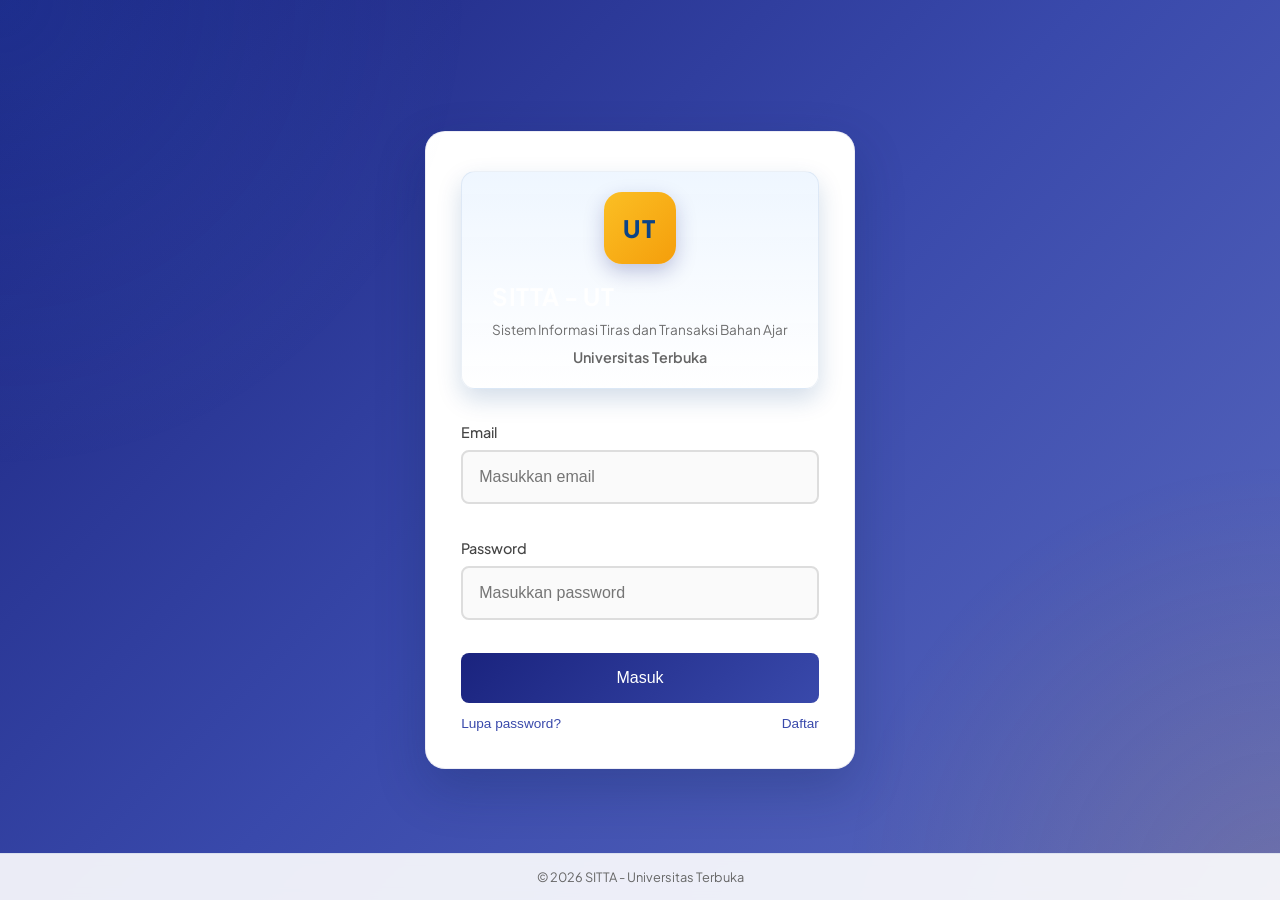
<file: index.html>
<!DOCTYPE html>
<html lang="id">
<head>
  <meta charset="UTF-8">
  <meta name="viewport" content="width=device-width, initial-scale=1.0">
  <title>Login - SITTA Universitas Terbuka</title>
  <link rel="stylesheet" href="css/style.css">
</head>
<body class="dark-mode-ready">
  <main class="login-page">
    <article class="login-card">
      <header class="logo-area">
        <div class="logo-mark" aria-label="Logo Universitas Terbuka">UT</div>
        <div class="logo-content">
          <h1>SITTA - UT</h1>
          <p>Sistem Informasi Tiras dan Transaksi Bahan Ajar</p>
          <p class="subtitle">Universitas Terbuka</p>
        </div>
      </header>

      <div id="alertContainer"></div>

      <form id="loginForm" novalidate>
        <div class="form-group">
          <label for="email">Email</label>
          <input type="email" id="email" placeholder="Masukkan email" autocomplete="email" required>
          <small class="error-text" id="emailError"></small>
        </div>
        <div class="form-group">
          <label for="password">Password</label>
          <input type="password" id="password" placeholder="Masukkan password" autocomplete="current-password" required>
          <small class="error-text" id="passwordError"></small>
        </div>
        <button type="submit" class="btn btn-primary">Masuk</button>
      </form>

      <nav class="form-actions">
        <button type="button" class="btn-link" id="btnLupaPassword">Lupa password?</button>
        <button type="button" class="btn-link" id="btnDaftar">Daftar</button>
      </nav>
    </article>
  </main>

  <section class="modal-overlay" id="modalLupaPassword">
    <article class="modal-box">
      <header class="modal-header">
        <h3>Lupa Password</h3>
        <button type="button" class="modal-close" id="closeLupaPassword">&times;</button>
      </header>
      <p style="color:#666;font-size:0.9rem;margin:1.5rem 0 1.2rem 0;">Masukkan email terdaftar untuk menerima link reset password.</p>
      <form id="formLupaPassword">
        <div class="form-group">
          <label for="emailLupa">Email</label>
          <input type="email" id="emailLupa" placeholder="Masukkan email" required>
          <small class="error-text" id="emailLupaError"></small>
        </div>
        <button type="submit" class="btn btn-primary" style="margin-top:0.5rem;">Kirim Link Reset</button>
      </form>
    </article>
  </section>

  <section class="modal-overlay" id="modalDaftar">
    <article class="modal-box">
      <header class="modal-header">
        <h3>Daftar Akun Baru</h3>
        <button type="button" class="modal-close" id="closeDaftar">&times;</button>
      </header>
      <form id="formDaftar" style="padding-top: 1.5rem;">
        <div class="form-group">
          <label for="namaDaftar">Nama Lengkap</label>
          <input type="text" id="namaDaftar" placeholder="Masukkan nama lengkap" required>
          <small class="error-text" id="namaDaftarError"></small>
        </div>
        <div class="form-group">
          <label for="emailDaftar">Email</label>
          <input type="email" id="emailDaftar" placeholder="Masukkan email" required>
          <small class="error-text" id="emailDaftarError"></small>
        </div>
        <div class="form-group">
          <label for="passwordDaftar">Password</label>
          <input type="password" id="passwordDaftar" placeholder="Buat password (min. 6 karakter)" required>
          <small class="error-text" id="passwordDaftarError"></small>
        </div>
        <div class="form-group">
          <label for="passwordDaftarConfirm">Konfirmasi Password</label>
          <input type="password" id="passwordDaftarConfirm" placeholder="Konfirmasi password" required>
          <small class="error-text" id="passwordDaftarConfirmError"></small>
        </div>
        <button type="submit" class="btn btn-primary" style="margin-top:0.5rem;">Daftar</button>
      </form>
    </article>
  </section>

  <footer class="app-footer">
    <p>&copy; 2026 SITTA - Universitas Terbuka</p>
  </footer>

  <script src="js/data.js"></script>
  <script src="js/login.js"></script>
</body>
</html>
</file>
<file: css/style.css>
/* ========== IMPORT FONTS ========== */
@import url('https://fonts.googleapis.com/css2?family=Plus+Jakarta+Sans:wght@300;400;500;600;700;800&display=swap');

/* ========== RESET & GLOBAL VARIABLES ========== */
:root {
  --primary: #0b4387;
  --primary-dark: #072c5b;
  --primary-light: #1e5ba8;
  --accent: #f59e0b;
  --accent-hover: #d97706;
  --bg-main: linear-gradient(135deg, #f0f5fd 0%, #e9eff8 50%, #f4f7fc 100%);
  --bg-card: #ffffff;
  --text-main: #1e293b;
  --text-muted: #64748b;
  --border-color: #e2e8f0;
  --shadow-sm: 0 1px 3px rgba(0,0,0,0.06), 0 1px 2px rgba(0,0,0,0.04);
  --shadow-md: 0 4px 16px -2px rgba(11,67,135,0.08), 0 2px 6px -1px rgba(0,0,0,0.04);
  --shadow-lg: 0 12px 32px -4px rgba(11,67,135,0.12), 0 4px 12px -2px rgba(0,0,0,0.06);
}

*, *::before, *::after {
  margin: 0;
  padding: 0;
  box-sizing: border-box;
}

body {
  font-family: 'Plus Jakarta Sans', -apple-system, BlinkMacSystemFont, 'Segoe UI', Roboto, sans-serif;
  background: var(--bg-main);
  min-height: 100vh;
  color: var(--text-main);
  line-height: 1.6;
  background-attachment: fixed;
}

body::before {
  content: "";
  position: fixed;
  inset: 0;
  background: radial-gradient(circle at top left, rgba(59,130,246,0.12), transparent 30%),
              radial-gradient(circle at bottom right, rgba(245,158,11,0.12), transparent 28%);
  pointer-events: none;
}

a {
  text-decoration: none;
  color: inherit;
}

/* ========== HEADER ========== */
header {
  background: linear-gradient(135deg, #102a69 0%, #1a237e 45%, #2d4bc6 100%);
  color: white;
  padding: 1rem 2rem;
  display: flex;
  justify-content: space-between;
  align-items: center;
  box-shadow: 0 10px 24px rgba(11, 67, 135, 0.18);
  position: sticky;
  top: 0;
  z-index: 100;
  border-bottom: 1px solid rgba(255,255,255,0.15);
}

header h1 {
  font-size: 1.4rem;
  font-weight: 700;
  display: flex;
  align-items: center;
  gap: 12px;
  letter-spacing: 0.02em;
}

.brand-mark,
.logo-mark {
  display: inline-flex;
  align-items: center;
  justify-content: center;
  min-width: 42px;
  height: 42px;
  padding: 0.3rem 0.55rem;
  border-radius: 12px;
  background: linear-gradient(135deg, #fbbf24 0%, #f59e0b 100%);
  color: #0b4387;
  font-size: 0.9rem;
  font-weight: 800;
  letter-spacing: 0.08em;
  box-shadow: inset 0 1px 0 rgba(255,255,255,0.4), 0 8px 18px rgba(245,158,11,0.28);
}

.login-card .logo-mark {
  width: 72px;
  min-width: 72px;
  height: 72px;
  font-size: 1.5rem;
  border-radius: 18px;
  margin-bottom: 0.8rem;
  box-shadow: 0 8px 20px rgba(26, 35, 126, 0.25);
}

header h1 .brand-mark {
  min-width: 38px;
  height: 38px;
  font-size: 0.8rem;
}

header .user-info {
  display: flex;
  align-items: center;
  gap: 15px;
  font-size: 0.9rem;
}

header .user-info span {
  opacity: 0.9;
}

.btn-logout {
  background: rgba(255,255,255,0.15);
  color: white;
  border: 1px solid rgba(255,255,255,0.3);
  padding: 0.4rem 1rem;
  border-radius: 6px;
  cursor: pointer;
  font-size: 0.85rem;
  transition: all 0.3s;
}

.btn-logout:hover {
  background: rgba(255,255,255,0.25);
}

/* ========== CONTAINER ========== */
.container {
  max-width: 1200px;
  margin: 2rem auto;
  padding: 0 1.5rem;
}

/* ========== CARD ========== */
.card {
  background: white;
  border-radius: 12px;
  padding: 2rem;
  box-shadow: 0 4px 20px rgba(0,0,0,0.08);
  margin-bottom: 1.5rem;
  border: 1px solid #e8ecf1;
}

.card-title {
  font-size: 1.3rem;
  font-weight: 600;
  color: #1a237e;
  margin: 0 0 1.5rem 0;
  padding-bottom: 0.8rem;
  border-bottom: 2px solid #e8ecf1;
}

/* ========== LOGIN PAGE ========== */
.login-page {
  display: flex;
  justify-content: center;
  align-items: center;
  min-height: 100vh;
  background: linear-gradient(135deg, #1a237e 0%, #3949ab 50%, #5c6bc0 100%);
  padding: 1rem;
}

.login-card {
  background: white;
  border-radius: 20px;
  padding: 2.4rem 2.2rem 2rem;
  width: 100%;
  max-width: 430px;
  box-shadow: 0 20px 50px rgba(11, 35, 81, 0.24);
  border: 1px solid rgba(26, 35, 126, 0.08);
}

.login-card .logo-area {
  display: flex;
  flex-direction: column;
  align-items: center;
  text-align: center;
  margin-bottom: 2rem;
  background: linear-gradient(180deg, rgba(238,246,255,0.96), rgba(255,255,255,0.98));
  padding: 1.3rem 1.1rem 1rem;
  border-radius: 14px;
  border: 1px solid rgba(11, 67, 135, 0.08);
}

.login-card .logo-area .logo-icon {
  display: inline-flex;
  align-items: center;
  justify-content: center;
  width: 72px;
  height: 72px;
  font-size: 3rem;
  line-height: 1;
  background: linear-gradient(135deg, #1a237e 0%, #3949ab 100%);
  color: #fff;
  border-radius: 18px;
  box-shadow: 0 8px 20px rgba(26, 35, 126, 0.25);
  margin-bottom: 0.8rem;
}

.login-card .logo-area .logo-mark {
  margin-bottom: 0.8rem;
}

.login-card .logo-area .logo-content h1 {
  font-size: 1.5rem;
  font-weight: 700;
  margin: 0 0 0.3rem 0;
  letter-spacing: 0.5px;
}

.login-card .logo-area .logo-content p {
  font-size: 0.85rem;
  margin: 0.25rem 0;
  opacity: 0.95;
  line-height: 1.4;
}

.login-card .logo-area .logo-content .subtitle {
  margin-top: 0.5rem;
  font-size: 0.9rem;
  font-weight: 600;
  opacity: 1;
}

.login-card .logo-area .logo-icon {
  font-size: 3rem;
}

.login-card .logo-area h2 {
  color: #1a237e;
  font-size: 1.5rem;
  margin-top: 0.5rem;
}

.login-card .logo-area p {
  color: #666;
  font-size: 0.85rem;
  margin-top: 0.3rem;
}

/* ========== FORM ========== */
.form-group {
  margin-bottom: 0.75rem;
}

.form-group label {
  display: block;
  font-weight: 500;
  margin-bottom: 0.4rem;
  font-size: 0.9rem;
  color: #444;
}

.form-group input,
.form-group select {
  width: 100%;
  padding: 1rem 1rem;
  border: 2px solid #ddd;
  border-radius: 8px;
  font-size: 1rem;
  transition: all 0.3s;
  outline: none;
  background: #fafafa;
}

.form-group input:focus,
.form-group select:focus {
  border-color: #3949ab;
  background: white;
  box-shadow: 0 0 0 3px rgba(57,73,171,0.1);
}

.form-group input.error {
  border-color: #e53935;
  background: #fff5f5;
}

/* ========== BUTTONS ========== */
.btn {
  padding: 1rem 1.5rem;
  border: none;
  border-radius: 8px;
  font-size: 1rem;
  font-weight: 500;
  cursor: pointer;
  transition: all 0.3s;
  display: inline-flex;
  align-items: center;
  gap: 8px;
}

.btn-icon {
  background: rgba(255,255,255,0.15);
  border: 1px solid rgba(255,255,255,0.3);
  color: white;
  padding: 0.5rem 1rem;
  border-radius: 8px;
  cursor: pointer;
  font-size: 1rem;
  transition: all 0.3s;
}

.btn-icon:hover {
  background: rgba(255,255,255,0.25);
  border-color: rgba(255,255,255,0.5);
}

.btn-primary {
  background: linear-gradient(135deg, #1a237e, #3949ab);
  color: white;
  width: 100%;
  justify-content: center;
}

.btn-primary:hover {
  background: linear-gradient(135deg, #283593, #5c6bc0);
  transform: translateY(-1px);
  box-shadow: 0 4px 12px rgba(26,35,126,0.3);
}

.btn-secondary {
  background: #e8ecf1;
  color: #444;
}

.btn-secondary:hover {
  background: #d5dbe3;
}

.btn-success {
  background: linear-gradient(135deg, #2e7d32, #43a047);
  color: white;
}

.btn-success:hover {
  background: linear-gradient(135deg, #388e3c, #66bb6a);
  transform: translateY(-1px);
}

.btn-danger {
  background: linear-gradient(135deg, #c62828, #e53935);
  color: white;
}

.btn-danger:hover {
  background: linear-gradient(135deg, #d32f2f, #ef5350);
  transform: translateY(-1px);
}

.btn-sm {
  padding: 0.4rem 1rem;
  font-size: 0.85rem;
}

.btn-link {
  background: none;
  border: none;
  color: #3949ab;
  cursor: pointer;
  font-size: 0.85rem;
  padding: 0.3rem 0;
}

.btn-link:hover {
  text-decoration: underline;
  color: #1a237e;
}

.form-actions {
  display: flex;
  justify-content: space-between;
  align-items: center;
  margin-top: 0.5rem;
}

/* ========== MODAL ========== */
.modal-overlay {
  display: none;
  position: fixed;
  top: 0;
  left: 0;
  width: 100%;
  height: 100%;
  background: rgba(0,0,0,0.5);
  backdrop-filter: blur(4px);
  z-index: 1000;
  justify-content: center;
  align-items: center;
}

.modal-overlay.active {
  display: flex;
}

.modal-box {
  background: white;
  border-radius: 16px;
  padding: 2rem;
  width: 90%;
  max-width: 450px;
  box-shadow: 0 20px 60px rgba(0,0,0,0.3);
  animation: modalFadeIn 0.3s ease;
  max-height: 90vh;
  overflow-y: auto;
}

@keyframes modalFadeIn {
  from {
    opacity: 0;
    transform: scale(0.9) translateY(-20px);
  }
  to {
    opacity: 1;
    transform: scale(1) translateY(0);
  }
}

.modal-header {
  display: flex;
  justify-content: space-between;
  align-items: center;
  margin-bottom: 0;
  padding: 1.2rem 1.5rem;
  background: linear-gradient(135deg, #1a237e, #283593);
  border-radius: 16px 16px 0 0;
  border-bottom: 3px solid #3949ab;
}

.modal-header h3 {
  font-size: 1.3rem;
  color: white;
  font-weight: 600;
  margin: 0;
  letter-spacing: 0.3px;
  text-shadow: 0 1px 2px rgba(0,0,0,0.2);
}

.modal-close {
  background: rgba(255,255,255,0.15);
  border: 1px solid rgba(255,255,255,0.3);
  font-size: 1.4rem;
  cursor: pointer;
  color: white;
  padding: 0.4rem 0.7rem;
  line-height: 1;
  border-radius: 8px;
  transition: all 0.3s;
}

.modal-close:hover {
  background: rgba(255,255,255,0.25);
  border-color: rgba(255,255,255,0.5);
}

/* Modal form spacing */
.modal-box form {
  padding-top: 1.5rem;
}

/* ========== DASHBOARD ========== */
.dashboard-grid {
  display: grid;
  grid-template-columns: repeat(auto-fit, minmax(280px, 1fr));
  gap: 1.5rem;
}

.menu-card {
  background: white;
  border-radius: 14px;
  padding: 2rem;
  text-align: center;
  box-shadow: 0 8px 24px rgba(15, 23, 42, 0.06);
  border: 1px solid #e8ecf1;
  cursor: pointer;
  transition: all 0.3s ease;
  position: relative;
  overflow: hidden;
}

.menu-card::before {
  content: "";
  position: absolute;
  inset: 0 auto auto 0;
  width: 100%;
  height: 3px;
  background: linear-gradient(90deg, #1a237e, #f59e0b);
}

.menu-card:hover {
  transform: translateY(-4px);
  box-shadow: 0 16px 30px rgba(26,35,126,0.16);
  border-color: #3949ab;
}

.menu-card .menu-icon {
  font-size: 2.5rem;
  margin-bottom: 1rem;
}

.menu-card h3 {
  color: #1a237e;
  font-size: 1.1rem;
  margin-bottom: 0.5rem;
}

.menu-card p {
  color: #777;
  font-size: 0.85rem;
}

.menu-card .sub-menu {
  margin-top: 1rem;
  padding-top: 1rem;
  border-top: 1px solid #e8ecf1;
  display: none;
}

.menu-card .sub-menu.active {
  display: block;
}

.menu-card .sub-menu a {
  display: block;
  padding: 0.6rem 1rem;
  color: #3949ab;
  border-radius: 6px;
  transition: background 0.3s;
  text-align: left;
}

.menu-card .sub-menu a:hover {
  background: #e8f0fe;
}

.greeting-banner {
  background: linear-gradient(135deg, #1a237e, #3949ab);
  color: white;
  border-radius: 12px;
  padding: 2rem;
  margin-bottom: 2rem;
  box-shadow: 0 4px 15px rgba(26,35,126,0.2);
}

.greeting-banner h2 {
  font-size: 1.8rem;
  font-weight: 600;
  margin-bottom: 0.3rem;
}

.greeting-banner p {
  opacity: 0.9;
  font-size: 1rem;
}

/* ========== TABLE ========== */
.table-container {
  overflow-x: auto;
}

table {
  width: 100%;
  border-collapse: collapse;
  font-size: 0.9rem;
}

table thead {
  background: linear-gradient(135deg, #1a237e, #283593);
  color: white;
}

table th {
  padding: 0.8rem 1rem;
  text-align: left;
  font-weight: 500;
  white-space: nowrap;
}

table td {
  padding: 0.75rem 1rem;
  border-bottom: 1px solid #e8ecf1;
}

table tbody tr:hover {
  background: #f5f7fa;
}

table tbody tr:nth-child(even) {
  background: #fafbfc;
}

table tbody tr:nth-child(even):hover {
  background: #f0f2f5;
}

/* ========== BADGE ========== */
.badge {
  display: inline-block;
  padding: 0.25rem 0.75rem;
  border-radius: 20px;
  font-size: 0.8rem;
  font-weight: 500;
}

.badge-diproses {
  background: #fff3e0;
  color: #e65100;
}

.badge-dikirim {
  background: #e0f2fe;
  color: #0369a1;
  border: 1px solid #bae6fd;
}

.badge-sampai {
  background: #dcfce7;
  color: #15803d;
  border: 1px solid #bbf7d0;
}

/* ========== QUICK SEARCH CHIPS ========== */
.quick-chips {
  display: flex;
  align-items: center;
  gap: 0.5rem;
  flex-wrap: wrap;
  margin-top: 0.75rem;
  font-size: 0.82rem;
  color: var(--text-muted);
}

.chip-btn {
  background: #f1f5f9;
  border: 1px solid #cbd5e1;
  color: #334155;
  padding: 0.2rem 0.6rem;
  border-radius: 6px;
  font-size: 0.78rem;
  font-family: inherit;
  font-weight: 500;
  cursor: pointer;
  transition: all 0.2s ease;
}

.chip-btn:hover {
  background: #0b4387;
  color: white;
  border-color: #0b4387;
  transform: translateY(-1px);
}

/* ========== TRACKING WAYBILL CARD ========== */
.tracking-result {
  display: none;
  margin-top: 1.5rem;
  animation: fadeIn 0.4s ease forwards;
}

.tracking-result.active {
  display: block;
}

.waybill-card {
  background: linear-gradient(135deg, #072c5b 0%, #0b4387 60%, #155e75 100%);
  color: white;
  border-radius: 16px;
  padding: 1.8rem;
  margin-bottom: 1.8rem;
  box-shadow: 0 12px 30px -6px rgba(7,44,91,0.35);
  position: relative;
  overflow: hidden;
  border: 1px solid rgba(255,255,255,0.15);
}

.waybill-card::after {
  content: '';
  position: absolute;
  top: -50%;
  right: -20%;
  width: 320px;
  height: 320px;
  border-radius: 50%;
  background: radial-gradient(circle, rgba(245,158,11,0.18) 0%, transparent 70%);
  pointer-events: none;
}

.waybill-topbar {
  display: flex;
  justify-content: space-between;
  align-items: center;
  flex-wrap: wrap;
  gap: 0.8rem;
  padding-bottom: 1.2rem;
  border-bottom: 1px solid rgba(255,255,255,0.15);
}

.waybill-dono {
  display: flex;
  align-items: center;
  gap: 8px;
  font-size: 1.15rem;
  font-weight: 700;
  letter-spacing: 0.03em;
  color: #fbbf24;
}

.waybill-dono span.icon {
  font-size: 1.3rem;
}

.waybill-student {
  margin: 1.2rem 0;
}

.waybill-student h3 {
  font-size: 1.45rem;
  font-weight: 700;
  letter-spacing: -0.01em;
  margin-bottom: 0.25rem;
  color: #ffffff;
}

.waybill-student .nik-badge {
  display: inline-flex;
  align-items: center;
  gap: 6px;
  background: rgba(255,255,255,0.12);
  padding: 0.2rem 0.65rem;
  border-radius: 6px;
  font-size: 0.82rem;
  color: #e2e8f0;
  font-weight: 500;
}

/* Route visualization */
.waybill-route {
  display: flex;
  align-items: center;
  justify-content: space-between;
  background: rgba(0,0,0,0.18);
  border: 1px solid rgba(255,255,255,0.1);
  padding: 1rem 1.4rem;
  border-radius: 12px;
  margin-top: 1rem;
}

.route-point {
  display: flex;
  flex-direction: column;
}

.route-label {
  font-size: 0.72rem;
  text-transform: uppercase;
  letter-spacing: 0.05em;
  color: #94a3b8;
  margin-bottom: 2px;
}

.route-city {
  font-size: 1.05rem;
  font-weight: 700;
  color: #f8fafc;
}

.route-connector {
  flex: 1;
  display: flex;
  flex-direction: column;
  align-items: center;
  margin: 0 1.5rem;
  position: relative;
}

.route-line {
  width: 100%;
  height: 2px;
  background: repeating-linear-gradient(to right, #fbbf24 0, #fbbf24 6px, transparent 6px, transparent 12px);
  position: relative;
}

.route-vehicle {
  font-size: 1.25rem;
  margin-bottom: 4px;
  animation: moveTruck 3s ease-in-out infinite alternate;
}

@keyframes moveTruck {
  from { transform: translateX(-15px); }
  to { transform: translateX(15px); }
}

/* ========== SHIPMENT STEPPER ========== */
.stepper-box {
  background: #f8fafc;
  border: 1px solid #e2e8f0;
  border-radius: 14px;
  padding: 1.4rem;
  margin-bottom: 1.8rem;
}

.stepper-header {
  display: flex;
  justify-content: space-between;
  align-items: center;
  margin-bottom: 1rem;
}

.stepper-title {
  font-size: 0.95rem;
  font-weight: 700;
  color: #0b4387;
}

.stepper-track {
  position: relative;
  display: flex;
  justify-content: space-between;
  margin-top: 0.8rem;
  padding: 0 1rem;
}

.stepper-progress-bg {
  position: absolute;
  top: 18px;
  left: 3rem;
  right: 3rem;
  height: 6px;
  background: #e2e8f0;
  z-index: 1;
  border-radius: 4px;
}

.stepper-progress-active {
  height: 100%;
  background: linear-gradient(90deg, #f59e0b, #0b4387);
  border-radius: 4px;
  transition: width 0.6s cubic-bezier(0.4, 0, 0.2, 1);
}

.step-node {
  position: relative;
  z-index: 2;
  display: flex;
  flex-direction: column;
  align-items: center;
  text-align: center;
}

.step-circle {
  width: 40px;
  height: 40px;
  border-radius: 50%;
  background: #ffffff;
  border: 3px solid #cbd5e1;
  display: flex;
  align-items: center;
  justify-content: center;
  font-size: 1rem;
  font-weight: 700;
  color: #94a3b8;
  transition: all 0.3s;
  box-shadow: 0 2px 8px rgba(0,0,0,0.06);
}

.step-node.completed .step-circle {
  background: #0b4387;
  border-color: #0b4387;
  color: #ffffff;
}

.step-node.current .step-circle {
  background: #ffffff;
  border-color: #f59e0b;
  color: #d97706;
  box-shadow: 0 0 0 4px rgba(245,158,11,0.25);
  animation: pulseStep 2s infinite;
}

@keyframes pulseStep {
  0% { box-shadow: 0 0 0 0 rgba(245,158,11,0.4); }
  70% { box-shadow: 0 0 0 8px rgba(245,158,11,0); }
  100% { box-shadow: 0 0 0 0 rgba(245,158,11,0); }
}

.step-title {
  margin-top: 0.5rem;
  font-size: 0.82rem;
  font-weight: 600;
  color: #64748b;
}

.step-node.completed .step-title,
.step-node.current .step-title {
  color: #0b4387;
  font-weight: 700;
}

/* ========== DETAIL GRID ========== */
.detail-grid {
  display: grid;
  grid-template-columns: repeat(auto-fit, minmax(220px, 1fr));
  gap: 1rem;
  margin-bottom: 1.8rem;
}

.detail-item {
  display: flex;
  align-items: center;
  gap: 1rem;
  padding: 1.1rem 1.3rem;
  background: #ffffff;
  border: 1px solid #e2e8f0;
  border-radius: 12px;
  box-shadow: var(--shadow-sm);
  transition: transform 0.2s ease, box-shadow 0.2s ease;
}

.detail-item:hover {
  transform: translateY(-2px);
  box-shadow: var(--shadow-md);
}

.detail-icon-box {
  width: 44px;
  height: 44px;
  border-radius: 10px;
  display: flex;
  align-items: center;
  justify-content: center;
  font-size: 1.3rem;
  background: #eff6ff;
  color: #1d4ed8;
  flex-shrink: 0;
}

.detail-item .label {
  font-size: 0.78rem;
  color: var(--text-muted);
  text-transform: uppercase;
  letter-spacing: 0.03em;
  margin-bottom: 0.2rem;
}

.detail-item .value {
  font-size: 1.05rem;
  font-weight: 700;
  color: var(--text-main);
}

/* ========== TIMELINE RIWAYAT ========== */
.timeline-card {
  background: #ffffff;
  border: 1px solid #e2e8f0;
  border-radius: 14px;
  padding: 1.5rem;
  box-shadow: var(--shadow-sm);
}

.timeline {
  position: relative;
  padding-left: 2rem;
  margin-top: 1rem;
}

.timeline::before {
  content: '';
  position: absolute;
  left: 9px;
  top: 6px;
  bottom: 10px;
  width: 2px;
  background: #cbd5e1;
}

.timeline-item {
  position: relative;
  padding-bottom: 1.4rem;
}

.timeline-item:last-child {
  padding-bottom: 0;
}

.timeline-dot {
  position: absolute;
  left: -2rem;
  top: 4px;
  width: 20px;
  height: 20px;
  border-radius: 50%;
  background: #ffffff;
  border: 3px solid #94a3b8;
  z-index: 2;
  transition: all 0.3s;
}

.timeline-item:first-child .timeline-dot {
  background: #10b981;
  border-color: #ffffff;
  box-shadow: 0 0 0 3px rgba(16,185,129,0.3);
  animation: pulseDot 2s infinite;
}

@keyframes pulseDot {
  0% { box-shadow: 0 0 0 0 rgba(16,185,129,0.5); }
  70% { box-shadow: 0 0 0 8px rgba(16,185,129,0); }
  100% { box-shadow: 0 0 0 0 rgba(16,185,129,0); }
}

.timeline-content {
  background: #f8fafc;
  border: 1px solid #e2e8f0;
  border-radius: 10px;
  padding: 0.85rem 1.1rem;
}

.timeline-item:first-child .timeline-content {
  background: #f0fdf4;
  border-color: #bbf7d0;
}

.timeline-lokasi {
  font-size: 0.92rem;
  font-weight: 600;
  color: #1e293b;
}

.timeline-item:first-child .timeline-lokasi {
  color: #047857;
}

.timeline-waktu {
  font-size: 0.78rem;
  color: #64748b;
  margin-top: 0.25rem;
  display: flex;
  align-items: center;
  gap: 4px;
}

/* ========== SEARCH BAR ENHANCED ========== */
.search-bar {
  display: flex;
  gap: 0.8rem;
  margin-bottom: 1rem;
}

.search-bar input {
  flex: 1;
  padding: 0.85rem 1.1rem;
  border: 2px solid #cbd5e1;
  border-radius: 10px;
  font-size: 0.95rem;
  font-family: inherit;
  outline: none;
  transition: all 0.25s;
  background: #ffffff;
}

.search-bar input:focus {
  border-color: #0b4387;
  box-shadow: 0 0 0 4px rgba(11,67,135,0.12);
}

.search-bar .btn {
  flex-shrink: 0;
  padding: 0.85rem 1.6rem;
  font-weight: 600;
  border-radius: 10px;
}

/* ========== STOK METRICS SUMMARY ========== */
.stok-metrics {
  display: grid;
  grid-template-columns: repeat(auto-fit, minmax(200px, 1fr));
  gap: 1rem;
  margin-bottom: 1.5rem;
}

.metric-card {
  background: #ffffff;
  border: 1px solid #e2e8f0;
  border-radius: 12px;
  padding: 1.1rem 1.3rem;
  display: flex;
  align-items: center;
  gap: 1rem;
  box-shadow: var(--shadow-sm);
  transition: transform 0.2s;
}

.metric-card:hover {
  transform: translateY(-2px);
}

.metric-icon {
  width: 48px;
  height: 48px;
  border-radius: 10px;
  display: flex;
  align-items: center;
  justify-content: center;
  font-size: 1.5rem;
  flex-shrink: 0;
}

.metric-card.blue .metric-icon { background: #eff6ff; color: #1e40af; }
.metric-card.gold .metric-icon { background: #fef3c7; color: #b45309; }
.metric-card.red .metric-icon { background: #fef2f2; color: #b91c1c; }

.metric-label {
  font-size: 0.78rem;
  color: var(--text-muted);
  text-transform: uppercase;
  letter-spacing: 0.03em;
}

.metric-value {
  font-size: 1.4rem;
  font-weight: 800;
  color: var(--text-main);
  line-height: 1.2;
}

/* ========== STOK TOOLBAR & VIEW TOGGLE ========== */
.stok-toolbar {
  display: flex;
  gap: 0.8rem;
  margin-bottom: 1.2rem;
  align-items: center;
  flex-wrap: wrap;
}

.stok-search-wrap {
  flex: 1;
  min-width: 250px;
  position: relative;
}

.search-input {
  width: 100%;
  padding: 0.75rem 1rem 0.75rem 2.5rem;
  border: 2px solid #cbd5e1;
  border-radius: 10px;
  font-size: 0.92rem;
  font-family: inherit;
  outline: none;
  transition: all 0.25s;
  background: #ffffff;
}

.search-input:focus {
  border-color: #0b4387;
  box-shadow: 0 0 0 4px rgba(11,67,135,0.12);
}

.search-icon-inside {
  position: absolute;
  left: 12px;
  top: 50%;
  transform: translateY(-50%);
  color: #94a3b8;
  font-size: 1rem;
}

.filter-select {
  padding: 0.75rem 1rem;
  border: 2px solid #cbd5e1;
  border-radius: 10px;
  font-size: 0.9rem;
  font-family: inherit;
  background: #ffffff;
  color: #1e293b;
  outline: none;
  cursor: pointer;
  transition: all 0.25s;
}

.filter-select:focus {
  border-color: #0b4387;
}

/* View switcher */
.view-switcher {
  display: flex;
  background: #e2e8f0;
  padding: 4px;
  border-radius: 10px;
}

.view-btn {
  border: none;
  background: transparent;
  padding: 0.5rem 0.85rem;
  border-radius: 8px;
  font-size: 0.82rem;
  font-weight: 600;
  font-family: inherit;
  cursor: pointer;
  color: #64748b;
  display: flex;
  align-items: center;
  gap: 6px;
  transition: all 0.2s;
}

.view-btn.active {
  background: #ffffff;
  color: #0b4387;
  box-shadow: 0 1px 3px rgba(0,0,0,0.1);
}

/* ========== CATALOG GRID VIEW (MODUL BUKU UT) ========== */
.catalog-grid {
  display: grid;
  grid-template-columns: repeat(auto-fill, minmax(260px, 1fr));
  gap: 1.4rem;
  margin-top: 1rem;
}

.book-card {
  background: #ffffff;
  border: 1px solid #e2e8f0;
  border-radius: 14px;
  overflow: hidden;
  box-shadow: var(--shadow-sm);
  transition: all 0.3s cubic-bezier(0.4, 0, 0.2, 1);
  display: flex;
  flex-direction: column;
  position: relative;
}

.book-card:hover {
  transform: translateY(-4px);
  box-shadow: var(--shadow-lg);
  border-color: #cbd5e1;
}

/* Visual mockup cover buku materi UT */
.book-cover {
  height: 140px;
  background: linear-gradient(135deg, #072c5b 0%, #1e40af 60%, #0369a1 100%);
  position: relative;
  padding: 1.2rem;
  color: white;
  display: flex;
  flex-direction: column;
  justify-content: space-between;
  overflow: hidden;
}

.book-cover::before {
  content: '';
  position: absolute;
  top: 0;
  left: 0;
  right: 0;
  bottom: 0;
  background: radial-gradient(circle at 90% 10%, rgba(245,158,11,0.3) 0%, transparent 60%);
}

.book-cover-code {
  font-size: 0.78rem;
  font-weight: 700;
  letter-spacing: 0.05em;
  background: rgba(0,0,0,0.3);
  padding: 0.2rem 0.5rem;
  border-radius: 4px;
  align-self: flex-start;
  color: #fbbf24;
  border: 1px solid rgba(251,191,36,0.3);
}

.book-cover-title {
  font-size: 1.05rem;
  font-weight: 800;
  line-height: 1.3;
  color: #ffffff;
  z-index: 1;
  text-shadow: 0 2px 4px rgba(0,0,0,0.3);
  display: -webkit-box;
  -webkit-line-clamp: 2;
  -webkit-box-orient: vertical;
  overflow: hidden;
}

.book-body {
  padding: 1.2rem;
  flex: 1;
  display: flex;
  flex-direction: column;
  justify-content: space-between;
}

.book-meta {
  display: flex;
  justify-content: space-between;
  font-size: 0.8rem;
  margin-bottom: 0.8rem;
  color: #64748b;
  border-bottom: 1px solid #f1f5f9;
  padding-bottom: 0.6rem;
}

.book-stock-section {
  margin-top: 0.5rem;
}

.book-stock-header {
  display: flex;
  justify-content: space-between;
  align-items: center;
  font-size: 0.82rem;
  margin-bottom: 0.35rem;
}

.book-stock-number {
  font-weight: 800;
  font-size: 1.15rem;
  color: #0b4387;
}

.stock-pill {
  font-size: 0.72rem;
  font-weight: 600;
  padding: 0.15rem 0.5rem;
  border-radius: 999px;
}

.stock-safe { background: #dcfce7; color: #15803d; }
.stock-warning { background: #fef3c7; color: #b45309; }
.stock-critical { background: #fee2e2; color: #b91c1c; animation: pulseRed 1.5s infinite; }

@keyframes pulseRed {
  0% { opacity: 1; }
  50% { opacity: 0.6; }
  100% { opacity: 1; }
}

.stock-meter {
  height: 6px;
  background: #f1f5f9;
  border-radius: 4px;
  overflow: hidden;
  margin-top: 0.3rem;
}

.stock-meter-fill {
  height: 100%;
  border-radius: 4px;
}

.book-card-actions {
  margin-top: 1rem;
  padding-top: 0.8rem;
  border-top: 1px solid #f1f5f9;
  display: flex;
  justify-content: flex-end;
}

/* ========== TABLE ENHANCEMENTS ========== */
table {
  border-radius: 12px;
  overflow: hidden;
  box-shadow: var(--shadow-sm);
  border: 1px solid #e2e8f0;
}

table thead {
  background: linear-gradient(135deg, #072c5b, #0b4387);
}

table th {
  padding: 0.9rem 1rem;
  font-size: 0.84rem;
  text-transform: uppercase;
  letter-spacing: 0.04em;
  font-weight: 700;
}

table td {
  padding: 0.85rem 1rem;
  font-size: 0.88rem;
}

/* ========== ADD STOK FORM (MODERN ACCORDION) ========== */
.add-stok-form {
  display: none;
  grid-template-columns: repeat(auto-fit, minmax(180px, 1fr));
  gap: 1rem;
  padding: 1.4rem;
  background: #f8fafc;
  border: 1px solid #cbd5e1;
  border-radius: 12px;
  margin-bottom: 1.4rem;
  box-shadow: var(--shadow-sm);
}

.add-stok-form.active {
  display: grid;
  animation: slideDown 0.3s ease;
}

@keyframes slideDown {
  from { opacity: 0; transform: translateY(-10px); }
  to { opacity: 1; transform: translateY(0); }
}

.add-stok-form .form-group input,
.add-stok-form .form-group select {
  width: 100%;
  padding: 0.65rem 0.85rem;
  border: 1.5px solid #cbd5e1;
  border-radius: 8px;
  font-family: inherit;
  font-size: 0.88rem;
}

.add-stok-form .form-group input:focus,
.add-stok-form .form-group select:focus {
  border-color: #0b4387;
  outline: none;
  box-shadow: 0 0 0 3px rgba(11,67,135,0.1);
}

/* ========== SECTION TITLE ========== */
.section-subtitle {
  font-size: 1.05rem;
  font-weight: 700;
  color: #0b4387;
  margin-bottom: 1rem;
  display: flex;
  align-items: center;
  gap: 8px;
}

/* ========== ERROR TEXT ========== */
.error-text {
  display: block;
  color: #e53935;
  font-size: 0.78rem;
  margin-top: 0.3rem;
  min-height: 1rem;
}

/* ========== BTN ICON ========== */
.btn-icon {
  background: rgba(255,255,255,0.15);
  border: 1px solid rgba(255,255,255,0.3);
  color: white;
  width: 36px;
  height: 36px;
  border-radius: 50%;
  cursor: pointer;
  font-size: 1.1rem;
  display: flex;
  align-items: center;
  justify-content: center;
  transition: all 0.3s;
}

.btn-icon:hover {
  background: rgba(255,255,255,0.25);
  transform: scale(1.1);
}

/* ========== APP FOOTER ========== */
.app-footer {
  position: fixed;
  bottom: 0;
  width: 100%;
  text-align: center;
  padding: 0.8rem;
  color: #666;
  font-size: 0.8rem;
  background: rgba(255,255,255,0.9);
  border-top: 1px solid rgba(11,67,135,0.08);
  z-index: 1000;
  backdrop-filter: blur(6px);
}

/* ========== STOK TOOLBAR ========== */
.stok-toolbar {
  display: flex;
  gap: 1rem;
  margin-bottom: 1.5rem;
  align-items: center;
  flex-wrap: wrap;
}

.search-input {
  flex: 1;
  padding: 0.65rem 1rem;
  border: 2px solid #ddd;
  border-radius: 8px;
  font-size: 0.9rem;
  outline: none;
  transition: all 0.3s;
  min-width: 200px;
}

.search-input:focus {
  border-color: #3949ab;
  box-shadow: 0 0 0 3px rgba(57,73,171,0.1);
}

.stok-count {
  font-size: 0.85rem;
  color: #888;
  white-space: nowrap;
}

/* ========== DARK MODE ========== */
body.dark-mode {
  background: #1a1a2e;
  color: #e0e0e0;
}

body.dark-mode .card,
body.dark-mode .login-card,
body.dark-mode .menu-card {
  background: #16213e;
  border-color: #0f3460;
  color: #e0e0e0;
}

body.dark-mode .card-title {
  color: #90caf9;
  border-bottom-color: #0f3460;
}

body.dark-mode .form-group input,
body.dark-mode .form-group select,
body.dark-mode .search-input,
body.dark-mode .search-bar input {
  background: #1a1a2e;
  border-color: #0f3460;
  color: #e0e0e0;
}

body.dark-mode .form-group input:focus,
body.dark-mode .form-group select:focus,
body.dark-mode .search-input:focus,
body.dark-mode .search-bar input:focus {
  border-color: #64b5f6;
  background: #1a1a2e;
}

body.dark-mode table tbody tr:nth-child(even) {
  background: #1a1a3e;
}

body.dark-mode table tbody tr:hover,
body.dark-mode table tbody tr:nth-child(even):hover {
  background: #1a2a4e;
}

body.dark-mode table td {
  border-bottom-color: #0f3460;
}

body.dark-mode .detail-item {
  background: #1a1a2e;
}

body.dark-mode .detail-item .value {
  color: #e0e0e0;
}

body.dark-mode .location-arrow {
  background: #0f3460;
}

body.dark-mode .location-arrow .location-from,
body.dark-mode .location-arrow .location-to {
  color: #90caf9;
}

body.dark-mode .location-arrow .arrow-symbol {
  color: #64b5f6;
}

body.dark-mode .add-stok-form {
  background: #1a1a3e;
}

body.dark-mode .modal-box {
  background: #16213e;
  color: #e0e0e0;
}

body.dark-mode .modal-header h3 {
  color: #90caf9;
}

body.dark-mode .modal-header {
  border-bottom-color: #0f3460;
}

body.dark-mode .app-footer {
  background: #16213e;
  border-top-color: #0f3460;
  color: #888;
}

body.dark-mode .greeting-banner {
  background: linear-gradient(135deg, #0f3460, #1a237e);
}

body.dark-mode table thead {
  background: linear-gradient(135deg, #0f3460, #1a237e);
}

body.dark-mode .student-info-card {
  background: linear-gradient(135deg, #0f3460, #16213e);
}

body.dark-mode .login-page {
  background: linear-gradient(135deg, #0d0d2b 0%, #1a1a3e 50%, #16213e 100%);
}

body.dark-mode .logo-area p {
  color: #aaa;
}

body.dark-mode .form-group label {
  color: #ccc;
}

body.dark-mode .btn-secondary {
  background: #1a1a3e;
  color: #ccc;
}

body.dark-mode .btn-secondary:hover {
  background: #2a2a4e;
}

body.dark-mode .back-link {
  color: #64b5f6;
}

body.dark-mode .back-link:hover {
  color: #90caf9;
}

body.dark-mode .greeting-banner p {
  opacity: 0.8;
}

body.dark-mode .timeline::before {
  background: #0f3460;
}

body.dark-mode .timeline-lokasi {
  color: #ccc;
}

body.dark-mode .timeline-waktu {
  color: #888;
}

body.dark-mode .timeline-dot {
  background: #0f3460;
  border-color: #16213e;
}

body.dark-mode .menu-card h3 {
  color: #90caf9;
}

body.dark-mode .menu-card p {
  color: #aaa;
}

body.dark-mode .menu-card .sub-menu a {
  color: #64b5f6;
}

body.dark-mode .stepper-box {
  background: #1e293b;
  border-color: #334155;
}

body.dark-mode .stepper-title {
  color: #93c5fd;
}

body.dark-mode .stepper-progress-bg {
  background: #334155;
}

body.dark-mode .step-circle {
  background: #0f172a;
  border-color: #475569;
  color: #94a3b8;
}

body.dark-mode .step-node.completed .step-circle {
  background: #2563eb;
  border-color: #2563eb;
  color: #ffffff;
}

body.dark-mode .step-node.current .step-circle {
  background: #1e293b;
  border-color: #f59e0b;
  color: #fbbf24;
}

body.dark-mode .detail-item,
body.dark-mode .timeline-card,
body.dark-mode .metric-card,
body.dark-mode .book-card {
  background: #1e293b;
  border-color: #334155;
}

body.dark-mode .detail-icon-box {
  background: #0f172a;
  color: #60a5fa;
}

body.dark-mode .metric-card.blue .metric-icon { background: #1e3a8a; color: #93c5fd; }
body.dark-mode .metric-card.gold .metric-icon { background: #78350f; color: #fde68a; }
body.dark-mode .metric-card.red .metric-icon { background: #7f1d1d; color: #fca5a5; }

body.dark-mode .metric-value,
body.dark-mode .book-stock-number {
  color: #f8fafc;
}

body.dark-mode .search-input,
body.dark-mode .filter-select,
body.dark-mode .search-bar input {
  background: #0f172a;
  border-color: #334155;
  color: #f8fafc;
}

body.dark-mode .search-input:focus,
body.dark-mode .search-bar input:focus {
  border-color: #3b82f6;
}

body.dark-mode .view-switcher {
  background: #0f172a;
}

body.dark-mode .view-btn {
  color: #94a3b8;
}

body.dark-mode .view-btn.active {
  background: #1e293b;
  color: #60a5fa;
}

body.dark-mode .timeline-content {
  background: #0f172a;
  border-color: #334155;
}

body.dark-mode .timeline-item:first-child .timeline-content {
  background: rgba(16, 185, 129, 0.12);
  border-color: rgba(16, 185, 129, 0.3);
}

body.dark-mode .timeline-item:first-child .timeline-lokasi {
  color: #34d399;
}

body.dark-mode .timeline-lokasi {
  color: #e2e8f0;
}

body.dark-mode .chip-btn {
  background: #1e293b;
  border-color: #475569;
  color: #cbd5e1;
}

body.dark-mode .chip-btn:hover {
  background: #2563eb;
  border-color: #2563eb;
  color: #ffffff;
}

body.dark-mode .book-meta,
body.dark-mode .book-card-actions {
  border-color: #334155;
}

body.dark-mode .stock-meter {
  background: #334155;
}

/* ========== ENTRANCE ANIMATIONS ========== */
.menu-card {
  animation: fadeInUp 0.5s ease forwards;
  opacity: 0;
}

.menu-card:nth-child(1) { animation-delay: 0.1s; }
.menu-card:nth-child(2) { animation-delay: 0.2s; }
.menu-card:nth-child(3) { animation-delay: 0.3s; }
.menu-card:nth-child(4) { animation-delay: 0.4s; }

@keyframes fadeInUp {
  from {
    opacity: 0;
    transform: translateY(20px);
  }
  to {
    opacity: 1;
    transform: translateY(0);
  }
}

.badge, .progress-fill {
  animation: fadeIn 0.4s ease;
}

@keyframes fadeIn {
  from { opacity: 0; }
  to { opacity: 1; }
}

/* ========== RESPONSIVE ========== */
@media (max-width: 768px) {
  header {
    padding: 0.8rem 1rem;
    flex-direction: column;
    gap: 0.5rem;
    text-align: center;
  }

  header h1 {
    font-size: 1.1rem;
  }

  .container {
    padding: 0 1rem;
    margin: 1rem auto;
  }

  .card {
    padding: 1.2rem;
  }

  .login-card {
    padding: 1.5rem;
  }

  .dashboard-grid {
    grid-template-columns: 1fr;
  }

  .search-bar {
    flex-direction: column;
  }

  .add-stok-form {
    grid-template-columns: 1fr;
  }

  .detail-grid {
    grid-template-columns: 1fr 1fr;
  }

  .greeting-banner h2 {
    font-size: 1.3rem;
  }
}

@media (max-width: 480px) {
  .detail-grid {
    grid-template-columns: 1fr;
  }
}
</file>
